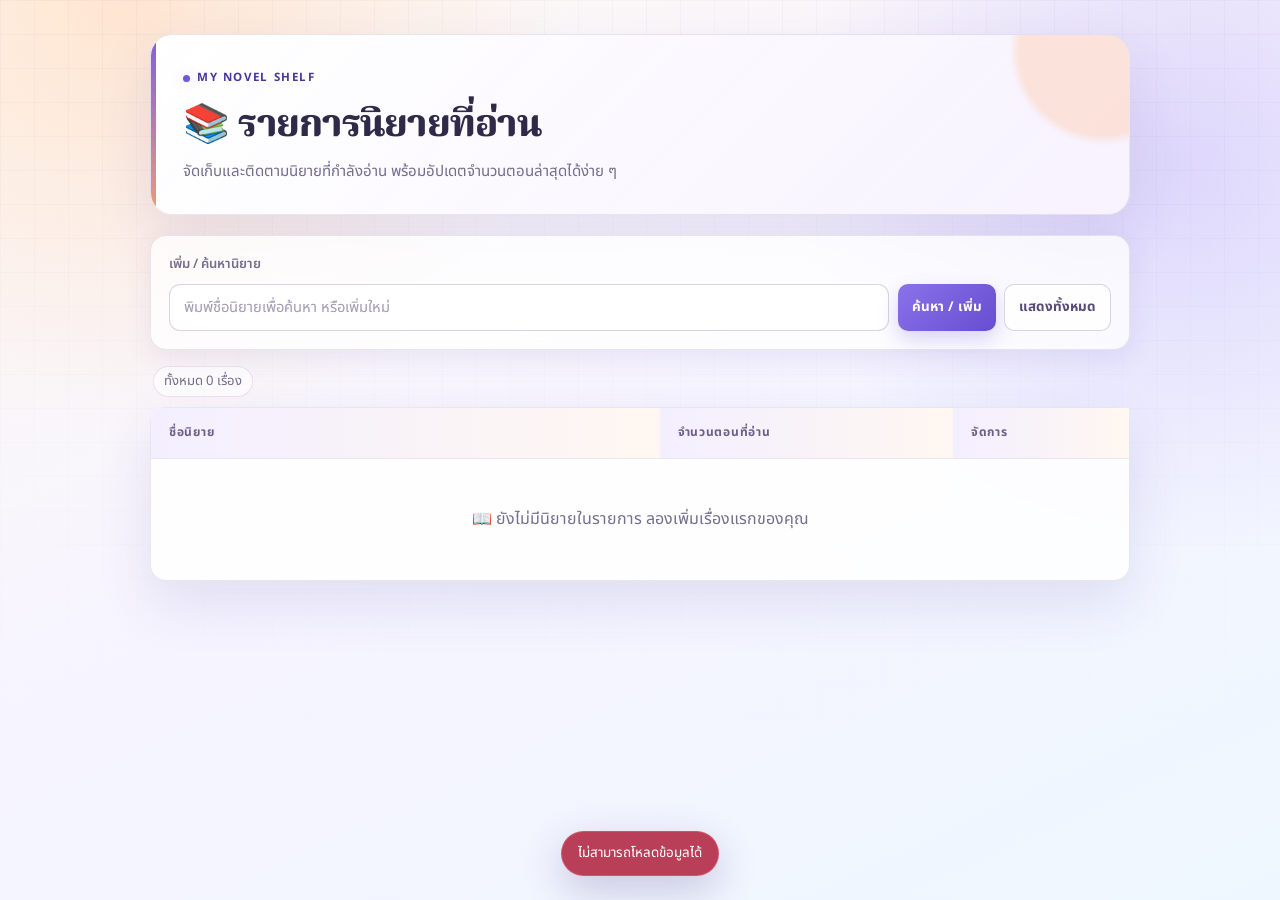
<file: index.html>
<!DOCTYPE html>
<html lang="th">
<head>
<meta charset="UTF-8">
<meta name="viewport" content="width=device-width, initial-scale=1.0">
<title>My Novel Shelf — รายการนิยายที่อ่าน</title>
<link rel="preconnect" href="https://fonts.googleapis.com">
<link rel="preconnect" href="https://fonts.gstatic.com" crossorigin>
<link href="https://fonts.googleapis.com/css2?family=Noto+Serif+Thai:wght@600;700&family=Noto+Sans+Thai:wght@400;500;600&family=JetBrains+Mono:wght@500&display=swap" rel="stylesheet">
<link rel="stylesheet" href="style.css">

</head>
<body>
  <div class="page">
    <header class="hero">
      <div class="hero-badge">MY NOVEL SHELF</div>
      <h1>📚 รายการนิยายที่อ่าน</h1>
      <p class="hero-subtitle">จัดเก็บและติดตามนิยายที่กำลังอ่าน พร้อมอัปเดตจำนวนตอนล่าสุดได้ง่าย ๆ</p>
    </header>

    <!-- เพิ่ม / ค้นหานิยาย -->
    <section class="toolbar" aria-label="เพิ่มหรือค้นหานิยาย">
      <div class="field-group">
        <label for="novelName">เพิ่ม / ค้นหานิยาย</label>
        <div class="input-row">
          <input type="text" id="novelName" maxlength="200" placeholder="พิมพ์ชื่อนิยายเพื่อค้นหา หรือเพิ่มใหม่" autocomplete="off">
          <div class="search-actions">
            <button type="button" id="addSearchBtn" class="btn-primary">ค้นหา / เพิ่ม</button>
            <button type="button" id="showAllBtn" class="btn-secondary">แสดงทั้งหมด</button>
          </div>
        </div>
      </div>
    </section>

    <p class="list-meta">
      <span id="novelCount" aria-live="polite">กำลังโหลด...</span>
    </p>

    <div class="table-wrapper" role="region" aria-label="ตารางรายการนิยาย">
      <table id="novelTable">
        <caption class="visually-hidden">รายการนิยายพร้อมจำนวนตอนที่อ่านแล้ว</caption>
        <thead>
          <tr>
            <th scope="col">ชื่อนิยาย</th>
            <th scope="col">จำนวนตอนที่อ่าน</th>
            <th scope="col">จัดการ</th>
          </tr>
        </thead>
        <tbody>
          <tr class="loading-row"><td colspan="3">⏳ กำลังโหลดข้อมูล...</td></tr>
        </tbody>
      </table>
    </div>
  </div>

  <div id="addModal" class="modal" aria-hidden="true">
    <div class="modal-card" role="dialog" aria-modal="true" aria-labelledby="addModalTitle">
      <h2 id="addModalTitle">เพิ่มนิยายใหม่</h2>
      <p id="addModalMessage">ไม่พบนิยายที่ค้นหา ต้องการเพิ่มเรื่องนี้หรือไม่?</p>
      <label class="visually-hidden" for="modalNovelName">ชื่อนิยาย</label>
      <input type="text" id="modalNovelName" maxlength="200" placeholder="ชื่อนิยาย" autocomplete="off">
      <label for="modalChapterCount">จำนวนตอนที่อ่าน</label>
      <input type="number" id="modalChapterCount" min="0" max="10000000" step="1" value="0" class="modal-number-input">
      <div class="modal-actions">
        <button type="button" id="modalCancelBtn" class="btn-secondary">ยกเลิก</button>
        <button type="button" id="modalAddBtn" class="btn-primary">เพิ่มเรื่อง</button>
      </div>
    </div>
  </div>

  <div id="editModal" class="modal" aria-hidden="true">
    <div class="modal-card" role="dialog" aria-modal="true" aria-labelledby="editModalTitle">
      <h2 id="editModalTitle">แก้ไขชื่อนิยาย</h2>
      <p id="editModalMessage">ปรับปรุงชื่อนิยายที่เลือก</p>
      <label class="visually-hidden" for="editNovelName">ชื่อนิยาย</label>
      <input type="text" id="editNovelName" maxlength="200" placeholder="ชื่อนิยาย" autocomplete="off">
      <div class="modal-actions">
        <button type="button" id="editModalCancelBtn" class="btn-secondary">ยกเลิก</button>
        <button type="button" id="editModalSaveBtn" class="btn-primary">บันทึก</button>
      </div>
    </div>
  </div>

  <div id="toast" role="status" aria-live="polite"></div>

  <script>
    let novels = [];
    let lastFocusedElement = null;
    const API = "https://script.google.com/macros/s/AKfycbyaoxMmLOZ3cISqnOXbiH0fqhg43dBFWcw3_lXSFtC5Zgd632RJa0MLwe5xoKOKvkwt/exec";

    // ---- Lightweight toast helper (replaces blocking alert() for non-critical messages) ----
    let toastTimer = null;
    function toast(message, variant = "default") {
      const el = document.getElementById("toast");
      el.textContent = message;
      el.classList.toggle("toast-danger", variant === "danger");
      el.classList.add("show");
      clearTimeout(toastTimer);
      toastTimer = setTimeout(() => el.classList.remove("show"), 3200);
    }

    async function loadData() {
      try {
        const response = await fetch(API);
        if (!response.ok) {
          throw new Error(`Request failed with status ${response.status}`);
        }
        const result = await response.json();
        if (!result || result.success !== true || !Array.isArray(result.data)) {
          throw new Error(result?.message || "Invalid API response");
        }
        novels = result.data.map(normalizeNovel);
        sortNovels();
        renderTable();
      } catch (error) {
        console.error("Load data failed:", error);
        toast("ไม่สามารถโหลดข้อมูลได้", "danger");
        novels = [];
        renderTable();
      }
    }

    window.onload = loadData;

    async function sendRequest(payload) {
      try {
        const response = await fetch(API, {
          method: "POST",
          body: JSON.stringify(payload)
        });

        if (!response.ok) {
          throw new Error(`Request failed with status ${response.status}`);
        }

        const result = await response.json();
        if (!result || result.success !== true) {
          throw new Error(result?.message || "API operation failed");
        }
        return result;
      } catch (error) {
        console.error("API request failed:", error);
        toast(error.message || "เกิดข้อผิดพลาดในการเชื่อมต่อข้อมูล", "danger");
        throw error;
      }
    }

    function normalizeNovel(novel) {
      return {
        id: String(novel?.id || ""),
        name: String(novel?.name || ""),
        chapters: normalizeChapters(novel?.chapters)
      };
    }

    function normalizeChapters(value) {
      const parsed = Number(value);
      if (!Number.isFinite(parsed)) return 0;
      return Math.min(10000000, Math.max(0, Math.trunc(parsed)));
    }

    function setBusy(button, isBusy, busyText = "กำลังบันทึก...") {
      if (!button) return;
      if (isBusy) {
        button.dataset.originalText = button.textContent;
        button.textContent = busyText;
        button.disabled = true;
      } else {
        button.textContent = button.dataset.originalText || button.textContent;
        delete button.dataset.originalText;
        button.disabled = false;
      }
    }

    function sortNovels() {
      novels.sort((a, b) => a.name.localeCompare(b.name, "th"));
    }

    function renderTable(filteredList = null) {
      const tbody = document.querySelector("#novelTable tbody");
      const fragment = document.createDocumentFragment();
      const list = filteredList || novels;
      const isFiltered = filteredList !== null;

      updateCount(list.length, isFiltered);

      if (list.length === 0) {
        const tr = document.createElement("tr");
        tr.className = "empty-row";
        const td = document.createElement("td");
        td.colSpan = 3;
        td.textContent = isFiltered
          ? "🔎 ไม่พบนิยายที่ค้นหา"
          : "📖 ยังไม่มีนิยายในรายการ ลองเพิ่มเรื่องแรกของคุณ";
        tr.appendChild(td);
        fragment.appendChild(tr);
      } else {
        list.forEach((novel) => fragment.appendChild(createNovelRow(novel)));
      }

      tbody.innerHTML = "";
      tbody.appendChild(fragment);
    }

    function createNovelRow(novel) {
      const tr = document.createElement("tr");
      const nameCell = document.createElement("td");
      nameCell.className = "col-name";
      nameCell.dataset.label = "ชื่อนิยาย";
      nameCell.textContent = novel.name;

      const chapterCell = document.createElement("td");
      chapterCell.dataset.label = "จำนวนตอนที่อ่าน";
      const editor = document.createElement("div");
      editor.className = "chapter-editor";
      const label = document.createElement("label");
      label.className = "visually-hidden";
      label.textContent = `จำนวนตอนที่อ่านของ ${novel.name}`;
      const input = document.createElement("input");
      input.className = "chapter-input";
      input.type = "number";
      input.min = "0";
      input.max = "10000000";
      input.step = "1";
      input.value = String(novel.chapters);
      input.dataset.id = novel.id;
      input.dataset.originalValue = String(novel.chapters);
      label.htmlFor = `chapters-${novel.id}`;
      input.id = `chapters-${novel.id}`;
      const saveButton = document.createElement("button");
      saveButton.type = "button";
      saveButton.className = "btn-secondary chapter-save-btn";
      saveButton.dataset.id = novel.id;
      saveButton.setAttribute("aria-label", `ยืนยันจำนวนตอนที่อ่านของ ${novel.name}`);
      saveButton.textContent = "ยืนยัน";
      editor.append(label, input, saveButton);
      chapterCell.appendChild(editor);

      const manageCell = document.createElement("td");
      manageCell.dataset.label = "จัดการ";
      const menu = document.createElement("div");
      menu.className = "manage-menu";
      const toggle = document.createElement("button");
      toggle.type = "button";
      toggle.className = "btn-secondary manage-toggle";
      toggle.dataset.id = novel.id;
      toggle.setAttribute("aria-haspopup", "true");
      toggle.setAttribute("aria-expanded", "false");
      toggle.setAttribute("aria-label", `จัดการ ${novel.name}`);
      toggle.textContent = "จัดการ";
      const dropdown = document.createElement("div");
      dropdown.className = "manage-dropdown";
      dropdown.setAttribute("role", "menu");
      dropdown.setAttribute("aria-label", `เมนูจัดการ ${novel.name}`);
      const editButton = document.createElement("button");
      editButton.type = "button";
      editButton.className = "manage-edit-btn";
      editButton.dataset.id = novel.id;
      editButton.setAttribute("role", "menuitem");
      editButton.textContent = "แก้ไข";
      const deleteButton = document.createElement("button");
      deleteButton.type = "button";
      deleteButton.className = "btn-danger delete-btn";
      deleteButton.dataset.id = novel.id;
      deleteButton.setAttribute("role", "menuitem");
      deleteButton.textContent = "ลบ";
      dropdown.append(editButton, deleteButton);
      menu.append(toggle, dropdown);
      manageCell.appendChild(menu);
      tr.append(nameCell, chapterCell, manageCell);
      return tr;
    }

    function updateCount(shownCount, isFiltered) {
      const el = document.getElementById("novelCount");
      if (isFiltered) {
        el.textContent = `พบ ${shownCount} จาก ${novels.length} เรื่อง`;
      } else {
        el.textContent = `ทั้งหมด ${novels.length} เรื่อง`;
      }
    }

    async function addNovel(nameOverride = null, chaptersOverride = null) {
      const inputValue = nameOverride !== null ? nameOverride : document.getElementById("novelName").value;
      const name = inputValue.trim();
      const rawChapterValue = chaptersOverride !== null ? chaptersOverride : document.getElementById("modalChapterCount").value;
      const chapters = normalizeChapters(rawChapterValue);

      if (!name) return;
      if (name.length > 200) {
        toast("ชื่อนิยายต้องไม่เกิน 200 ตัวอักษร", "danger");
        return;
      }

      if (novels.some((n) => n.name.toLowerCase() === name.toLowerCase())) {
        toast("มีนิยายนี้แล้ว", "danger");
        closeAddModal();
        return;
      }

      const novel = {
        id: crypto.randomUUID(),
        name: name,
        chapters: chapters
      };

      const addButton = document.getElementById("modalAddBtn");
      setBusy(addButton, true, "กำลังเพิ่ม...");
      try {
        await sendRequest({
          action: "add",
          id: novel.id,
          name: novel.name,
          chapters: novel.chapters
        });

        novels.push(novel);
        sortNovels();
        renderTable();
        document.getElementById("novelName").value = "";
        closeAddModal();
        toast(`เพิ่ม "${novel.name}" แล้ว`);
      } catch (error) {
        console.error("Add novel failed:", error);
      } finally {
        setBusy(addButton, false);
      }
    }

    function openAddModal(preFill = "") {
      const modal = document.getElementById("addModal");
      const input = document.getElementById("modalNovelName");
      const chapterInput = document.getElementById("modalChapterCount");
      lastFocusedElement = document.activeElement;
      input.value = preFill.trim().slice(0, 200);
      chapterInput.value = 0;
      modal.classList.add("visible");
      modal.setAttribute("aria-hidden", "false");
      setTimeout(() => input.focus(), 0);
    }

    function closeAddModal() {
      const modal = document.getElementById("addModal");
      const input = document.getElementById("modalNovelName");
      const chapterInput = document.getElementById("modalChapterCount");
      input.value = "";
      chapterInput.value = 0;
      modal.classList.remove("visible");
      modal.setAttribute("aria-hidden", "true");
      lastFocusedElement?.focus();
      lastFocusedElement = null;
    }

    function handleCombinedSearch() {
      const keyword = document.getElementById("novelName").value.trim();
      if (!keyword) {
        renderTable();
        return;
      }

      const matches = novels.filter((novel) => novel.name.toLowerCase().includes(keyword.toLowerCase()));
      if (matches.length > 0) {
        renderTable(matches);
        return;
      }

      openAddModal(keyword);
    }

    document.getElementById("addSearchBtn").addEventListener("click", handleCombinedSearch);

    document.getElementById("novelName").addEventListener("keydown", (e) => {
      if (e.key === "Enter") {
        handleCombinedSearch();
      }
    });

    document.getElementById("showAllBtn").addEventListener("click", () => renderTable());

    document.getElementById("modalCancelBtn").addEventListener("click", closeAddModal);
    document.getElementById("addModal").addEventListener("click", (event) => {
      if (event.target === event.currentTarget) {
        closeAddModal();
      }
    });
    document.getElementById("modalNovelName").addEventListener("keydown", (e) => {
      if (e.key === "Enter") {
        addNovel(document.getElementById("modalNovelName").value, document.getElementById("modalChapterCount").value);
      }
    });
    document.getElementById("modalAddBtn").addEventListener("click", () => {
      addNovel(document.getElementById("modalNovelName").value, document.getElementById("modalChapterCount").value);
    });

    function openEditModal(id, currentName) {
      const modal = document.getElementById("editModal");
      const input = document.getElementById("editNovelName");
      lastFocusedElement = document.activeElement;
      input.dataset.id = id;
      input.value = currentName;
      modal.classList.add("visible");
      modal.setAttribute("aria-hidden", "false");
      setTimeout(() => input.focus(), 0);
    }

    function closeEditModal() {
      const modal = document.getElementById("editModal");
      const input = document.getElementById("editNovelName");
      delete input.dataset.id;
      input.value = "";
      modal.classList.remove("visible");
      modal.setAttribute("aria-hidden", "true");
      lastFocusedElement?.focus();
      lastFocusedElement = null;
    }

    async function updateNovelName(id, newName) {
      const trimmed = newName.trim();
      if (!trimmed) return;
      if (trimmed.length > 200) {
        toast("ชื่อนิยายต้องไม่เกิน 200 ตัวอักษร", "danger");
        return;
      }

      const novel = novels.find((n) => n.id === id);
      if (!novel) return;

      if (novels.some((n) => n.id !== id && n.name.toLowerCase() === trimmed.toLowerCase())) {
        toast("มีนิยายชื่อนี้แล้ว", "danger");
        return;
      }

      const oldName = novel.name;
      const saveButton = document.getElementById("editModalSaveBtn");
      setBusy(saveButton, true);
      novel.name = trimmed;
      try {
        await sendRequest({
          action: "update",
          id: id,
          name: trimmed,
          chapters: novel.chapters
        });

        sortNovels();
        renderTable();
        closeEditModal();
        toast(`เปลี่ยนชื่อตัวเรื่องจาก "${oldName}" เป็น "${trimmed}" แล้ว`);
      } catch (error) {
        console.error("Rename novel failed:", error);
        novel.name = oldName;
      } finally {
        setBusy(saveButton, false);
      }
    }

    function adjustDropdownPosition(menu) {
      const dropdown = menu.querySelector(".manage-dropdown");
      if (!dropdown) return;
      
      const rect = dropdown.getBoundingClientRect();
      const spaceBelow = window.innerHeight - rect.bottom;
      
      if (spaceBelow < 0) {
        dropdown.classList.add("top");
      } else {
        dropdown.classList.remove("top");
      }
    }

    document.addEventListener("click", (event) => {
      const manageMenu = event.target.closest(".manage-toggle");
      if (manageMenu) {
        const menu = manageMenu.parentElement;
        const isOpen = menu.classList.contains("open");

        closeManageMenus();

        if (!isOpen) {
          menu.classList.add("open");
          manageMenu.setAttribute("aria-expanded", "true");
          setTimeout(() => adjustDropdownPosition(menu), 0);
        }
        return;
      }

      if (event.target.classList.contains("manage-edit-btn")) {
        const novel = novels.find((n) => n.id === event.target.dataset.id);
        if (novel) {
          openEditModal(novel.id, novel.name);
        }
        closeManageMenus();
        return;
      }

      if (event.target.classList.contains("delete-btn")) {
        if (confirm("ต้องการลบหรือไม่")) {
          removeNovel(event.target.dataset.id, event.target);
        }
        closeManageMenus();
        return;
      }

      if (!event.target.closest(".manage-menu")) {
        closeManageMenus();
      }
    });

    function closeManageMenus() {
      document.querySelectorAll(".manage-menu").forEach((item) => {
        item.classList.remove("open");
        item.querySelector(".manage-toggle")?.setAttribute("aria-expanded", "false");
      });
    }

    document.getElementById("editModalCancelBtn").addEventListener("click", closeEditModal);
    document.getElementById("editModal").addEventListener("click", (event) => {
      if (event.target === event.currentTarget) {
        closeEditModal();
      }
    });
    document.getElementById("editNovelName").addEventListener("keydown", (e) => {
      if (e.key === "Enter") {
        updateNovelName(e.target.dataset.id, e.target.value);
      }
    });
    document.getElementById("editModalSaveBtn").addEventListener("click", () => {
      const input = document.getElementById("editNovelName");
      updateNovelName(input.dataset.id, input.value);
    });

    document.addEventListener("input", (event) => {
      if (event.target.classList.contains("chapter-input")) {
        syncChapterButtonState(event.target.dataset.id);
      }
    });

    document.addEventListener("click", (event) => {
      if (event.target.classList.contains("chapter-save-btn")) {
        const input = document.getElementById(`chapters-${event.target.dataset.id}`);
        if (input) {
          updateChapters(event.target.dataset.id, input.value);
        }
      }
    });

    document.addEventListener("keydown", (event) => {
      if (event.target.classList.contains("chapter-input") && event.key === "Enter") {
        const button = findChapterButton(event.target.dataset.id);
        if (button) {
          event.preventDefault();
          button.click();
        }
      }
    });

    async function removeNovel(id, button) {
      const removed = novels.find((n) => n.id === id);
      setBusy(button, true, "กำลังลบ...");
      try {
        await sendRequest({
          action: "delete",
          id: id
        });

        novels = novels.filter((novel) => novel.id !== id);
        renderTable();
        if (removed) toast(`ลบ "${removed.name}" แล้ว`);
      } catch (error) {
        console.error("Delete novel failed:", error);
      } finally {
        setBusy(button, false);
      }
    }

    function syncChapterButtonState(id) {
      const input = document.getElementById(`chapters-${id}`);
      const button = findChapterButton(id);
      if (!input || !button) return;

      const originalValue = input.dataset.originalValue;
      const currentValue = input.value;
      const hasChanged = String(originalValue) !== String(currentValue);
      button.classList.toggle("visible", hasChanged);
    }

    async function updateChapters(id, value) {
      const novel = novels.find((n) => n.id === id);
      if (!novel) return;

      const numericValue = Number(value);
      if (!Number.isInteger(numericValue) || numericValue < 0 || numericValue > 10000000) {
        toast("จำนวนตอนต้องเป็นจำนวนเต็มตั้งแต่ 0 ถึง 10,000,000", "danger");
        return;
      }

      const oldChapters = novel.chapters;
      novel.chapters = numericValue;

      const button = findChapterButton(id);
      setBusy(button, true);

      try {
        await sendRequest({
          action: "update",
          id: id,
          name: novel.name,
          chapters: numericValue
        });

        const input = document.getElementById(`chapters-${id}`);
        if (input) {
          input.dataset.originalValue = String(numericValue);
        }
        if (button) {
          button.classList.remove("visible");
        }
      } catch (error) {
        console.error("Update chapters failed:", error);
        novel.chapters = oldChapters;
        const input = document.getElementById(`chapters-${id}`);
        if (input) input.value = String(oldChapters);
      } finally {
        setBusy(button, false);
      }
    }

    function findChapterButton(id) {
      return Array.from(document.querySelectorAll(".chapter-save-btn"))
        .find((button) => button.dataset.id === id) || null;
    }

    document.addEventListener("keydown", (event) => {
      if (event.key !== "Escape") return;
      if (document.getElementById("addModal").classList.contains("visible")) closeAddModal();
      if (document.getElementById("editModal").classList.contains("visible")) closeEditModal();
      closeManageMenus();
    });
  </script>
</body>
</html>
</file>
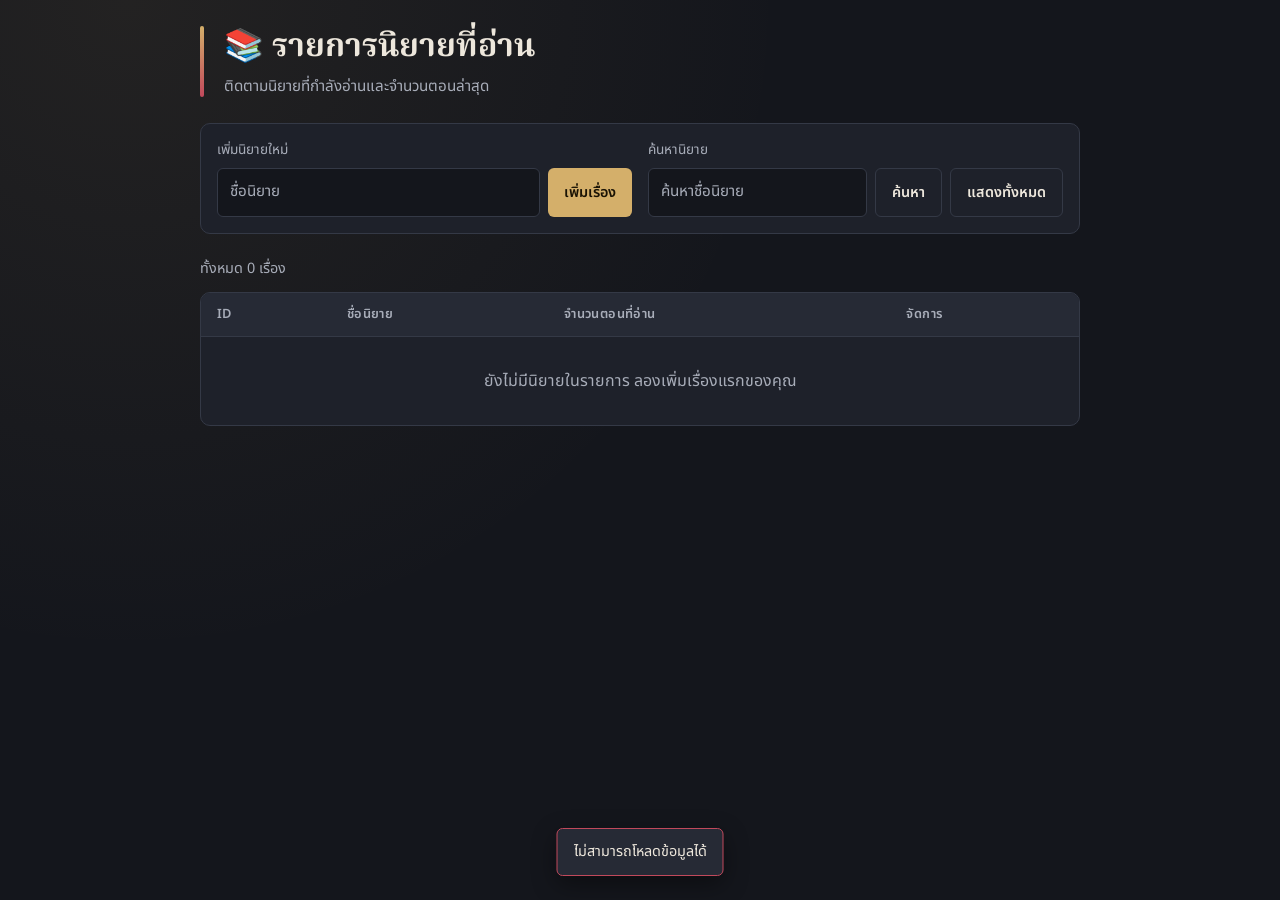
<file: index_novellist.html>
<!DOCTYPE html>
<html lang="th">
<head>
<meta charset="UTF-8">
<meta name="viewport" content="width=device-width, initial-scale=1.0">
<title>รายการนิยายที่อ่าน</title>
<link rel="preconnect" href="https://fonts.googleapis.com">
<link rel="preconnect" href="https://fonts.gstatic.com" crossorigin>
<link href="https://fonts.googleapis.com/css2?family=Noto+Serif+Thai:wght@600;700&family=Noto+Sans+Thai:wght@400;500;600&family=JetBrains+Mono:wght@500&display=swap" rel="stylesheet">
<style>
  /* ============ Design tokens ============ */
  :root {
    --color-bg: #14161c;
    --color-surface: #1e212a;
    --color-surface-alt: #262a35;
    --color-border: #343946;
    --color-text: #ede7dc;
    --color-text-muted: #a8adb9;
    --color-accent: #d4af6a;       /* amber ribbon — primary / constructive */
    --color-accent-strong: #e8c17e;
    --color-danger: #c1495c;       /* crimson ribbon — destructive */
    --color-danger-strong: #d65a6e;
    --color-focus: #7fb3d5;

    --font-display: "Noto Serif Thai", "Noto Sans Thai", serif;
    --font-body: "Noto Sans Thai", system-ui, sans-serif;
    --font-mono: "JetBrains Mono", "Noto Sans Thai", monospace;

    --radius-sm: 6px;
    --radius-md: 10px;
    --space-1: 4px;
    --space-2: 8px;
    --space-3: 12px;
    --space-4: 16px;
    --space-5: 24px;
    --space-6: 32px;
  }

  * { box-sizing: border-box; }

  body {
    margin: 0;
    min-height: 100vh;
    background: var(--color-bg);
    background-image: radial-gradient(circle at 10% 0%, rgba(212, 175, 106, 0.08), transparent 45%);
    color: var(--color-text);
    font-family: var(--font-body);
    line-height: 1.5;
    padding: var(--space-5) var(--space-4) var(--space-6);
  }

  .page {
    max-width: 880px;
    margin: 0 auto;
  }

  /* ============ Header (signature ribbon) ============ */
  header.hero {
    position: relative;
    padding-left: var(--space-5);
    margin-bottom: var(--space-5);
  }

  header.hero::before {
    content: "";
    position: absolute;
    left: 0;
    top: 2px;
    bottom: 2px;
    width: 4px;
    border-radius: 2px;
    background: linear-gradient(180deg, var(--color-accent), var(--color-danger));
  }

  h1 {
    font-family: var(--font-display);
    font-weight: 700;
    font-size: clamp(1.5rem, 1.1rem + 1.6vw, 2rem);
    margin: 0 0 var(--space-1);
    color: var(--color-text);
  }

  .hero-subtitle {
    margin: 0;
    color: var(--color-text-muted);
    font-size: 0.95rem;
  }

  /* ============ Toolbar ============ */
  .toolbar {
    display: flex;
    flex-wrap: wrap;
    gap: var(--space-4);
    background: var(--color-surface);
    border: 1px solid var(--color-border);
    border-radius: var(--radius-md);
    padding: var(--space-4);
    margin-bottom: var(--space-5);
  }

  .field-group {
    display: flex;
    flex-direction: column;
    gap: var(--space-2);
    flex: 1 1 240px;
  }

  .visually-hidden {
    position: absolute;
    width: 1px; height: 1px;
    padding: 0; margin: -1px;
    overflow: hidden;
    clip: rect(0, 0, 0, 0);
    white-space: nowrap;
    border: 0;
  }

  label {
    font-size: 0.85rem;
    color: var(--color-text-muted);
  }

  .input-row {
    display: flex;
    gap: var(--space-2);
  }

  input[type="text"] {
    flex: 1;
    min-width: 0;
    background: var(--color-bg);
    color: var(--color-text);
    border: 1px solid var(--color-border);
    border-radius: var(--radius-sm);
    padding: var(--space-3);
    font: inherit;
    font-size: 0.95rem;
  }

  input[type="text"]::placeholder { color: var(--color-text-muted); }

  input[type="text"]:focus-visible,
  input[type="number"]:focus-visible,
  button:focus-visible {
    outline: 2px solid var(--color-focus);
    outline-offset: 2px;
  }

  /* ============ Buttons ============ */
  button {
    font: inherit;
    font-weight: 600;
    font-size: 0.9rem;
    border: none;
    border-radius: var(--radius-sm);
    padding: var(--space-3) var(--space-4);
    cursor: pointer;
    transition: background-color 0.15s ease, transform 0.05s ease;
    white-space: nowrap;
  }

  button:active { transform: translateY(1px); }

  .btn-primary {
    background: var(--color-accent);
    color: #1a1305;
  }
  .btn-primary:hover { background: var(--color-accent-strong); }

  .btn-secondary {
    background: transparent;
    color: var(--color-text);
    border: 1px solid var(--color-border);
  }
  .btn-secondary:hover { border-color: var(--color-accent); color: var(--color-accent-strong); }

  .btn-danger {
    background: transparent;
    color: var(--color-danger-strong);
    border: 1px solid var(--color-danger);
    padding: var(--space-2) var(--space-3);
    font-size: 0.85rem;
  }
  .btn-danger:hover { background: var(--color-danger); color: #fff; }

  .search-actions { display: flex; gap: var(--space-2); }

  /* ============ Status / count ============ */
  .list-meta {
    display: flex;
    justify-content: space-between;
    align-items: baseline;
    margin-bottom: var(--space-3);
    color: var(--color-text-muted);
    font-size: 0.9rem;
  }

  /* ============ Table ============ */
  .table-wrapper {
    background: var(--color-surface);
    border: 1px solid var(--color-border);
    border-radius: var(--radius-md);
    overflow: hidden;
  }

  table {
    width: 100%;
    border-collapse: collapse;
  }

  th, td {
    padding: var(--space-3) var(--space-4);
    text-align: left;
    border-bottom: 1px solid var(--color-border);
  }

  th {
    background: var(--color-surface-alt);
    font-size: 0.8rem;
    letter-spacing: 0.03em;
    color: var(--color-text-muted);
    text-transform: uppercase;
    font-weight: 600;
  }

  tbody tr { transition: background-color 0.15s ease; }
  tbody tr:hover { background: var(--color-surface-alt); }
  tbody tr:last-child td { border-bottom: none; }

  td.col-id { color: var(--color-text-muted); font-family: var(--font-mono); font-size: 0.8rem; }
  td.col-name { font-weight: 500; }

  input.chapter-input {
    width: 72px;
    text-align: center;
    background: var(--color-bg);
    color: var(--color-text);
    border: 1px solid var(--color-border);
    border-radius: var(--radius-sm);
    padding: var(--space-2);
    font: inherit;
    font-family: var(--font-mono);
    font-variant-numeric: tabular-nums;
  }

  .empty-row td, .loading-row td {
    text-align: center;
    color: var(--color-text-muted);
    padding: var(--space-6) var(--space-4);
    font-style: normal;
  }

  /* ============ Toast (aria-live status) ============ */
  #toast {
    position: fixed;
    left: 50%;
    bottom: var(--space-5);
    transform: translateX(-50%) translateY(8px);
    background: var(--color-surface-alt);
    border: 1px solid var(--color-border);
    color: var(--color-text);
    padding: var(--space-3) var(--space-4);
    border-radius: var(--radius-sm);
    box-shadow: 0 8px 24px rgba(0, 0, 0, 0.4);
    font-size: 0.9rem;
    opacity: 0;
    pointer-events: none;
    transition: opacity 0.2s ease, transform 0.2s ease;
    max-width: min(90vw, 360px);
    z-index: 100;
  }
  #toast.show {
    opacity: 1;
    transform: translateX(-50%) translateY(0);
  }
  #toast.toast-danger { border-color: var(--color-danger); }

  @media (prefers-reduced-motion: reduce) {
    * { transition: none !important; }
  }

  /* ============ Responsive: card layout below 640px ============ */
  @media (max-width: 640px) {
    body { padding: var(--space-4) var(--space-3) var(--space-6); }

    .toolbar { flex-direction: column; }
    .input-row { flex-wrap: wrap; }

    table, thead, tbody, th, td, tr { display: block; }
    thead {
      position: absolute;
      width: 1px; height: 1px;
      overflow: hidden;
      clip: rect(0, 0, 0, 0);
    }

    tbody tr {
      border-bottom: 1px solid var(--color-border);
      padding: var(--space-3) var(--space-4);
    }
    tbody tr:last-child { border-bottom: none; }

    td {
      display: flex;
      justify-content: space-between;
      align-items: center;
      gap: var(--space-3);
      border-bottom: none;
      padding: var(--space-2) 0;
    }
    td::before {
      content: attr(data-label);
      color: var(--color-text-muted);
      font-size: 0.78rem;
      text-transform: uppercase;
      letter-spacing: 0.03em;
      flex-shrink: 0;
    }
    td.col-name { justify-content: flex-start; }
    td.col-name::before { display: none; }
    td.col-name { font-size: 1rem; }

    .empty-row td::before, .loading-row td::before { content: ""; }
  }
</style>
</head>
<body>
  <div class="page">
    <header class="hero">
      <h1>📚 รายการนิยายที่อ่าน</h1>
      <p class="hero-subtitle">ติดตามนิยายที่กำลังอ่านและจำนวนตอนล่าสุด</p>
    </header>

    <!-- เพิ่มนิยาย / ค้นหา -->
    <section class="toolbar" aria-label="เพิ่มและค้นหานิยาย">
      <div class="field-group">
        <label for="novelName">เพิ่มนิยายใหม่</label>
        <div class="input-row">
          <input type="text" id="novelName" placeholder="ชื่อนิยาย" autocomplete="off">
          <button type="button" id="addBtn" class="btn-primary">เพิ่มเรื่อง</button>
        </div>
      </div>

      <div class="field-group">
        <label for="searchBox">ค้นหานิยาย</label>
        <div class="input-row">
          <input type="text" id="searchBox" placeholder="ค้นหาชื่อนิยาย" autocomplete="off">
          <div class="search-actions">
            <button type="button" id="searchBtn" class="btn-secondary">ค้นหา</button>
            <button type="button" id="showAllBtn" class="btn-secondary">แสดงทั้งหมด</button>
          </div>
        </div>
      </div>
    </section>

    <p class="list-meta">
      <span id="novelCount" aria-live="polite">กำลังโหลด...</span>
    </p>

    <div class="table-wrapper" role="region" aria-label="ตารางรายการนิยาย">
      <table id="novelTable">
        <caption class="visually-hidden">รายการนิยายพร้อมจำนวนตอนที่อ่านแล้ว</caption>
        <thead>
          <tr>
            <th scope="col">ID</th>
            <th scope="col">ชื่อนิยาย</th>
            <th scope="col">จำนวนตอนที่อ่าน</th>
            <th scope="col">จัดการ</th>
          </tr>
        </thead>
        <tbody>
          <tr class="loading-row"><td colspan="4">กำลังโหลดข้อมูล...</td></tr>
        </tbody>
      </table>
    </div>
  </div>

  <div id="toast" role="status" aria-live="polite"></div>

  <script>
    let novels = [];
    const API = "https://script.google.com/macros/s/AKfycbyaoxMmLOZ3cISqnOXbiH0fqhg43dBFWcw3_lXSFtC5Zgd632RJa0MLwe5xoKOKvkwt/exec";

    // ---- Lightweight toast helper (replaces blocking alert() for non-critical messages) ----
    let toastTimer = null;
    function toast(message, variant = "default") {
      const el = document.getElementById("toast");
      el.textContent = message;
      el.classList.toggle("toast-danger", variant === "danger");
      el.classList.add("show");
      clearTimeout(toastTimer);
      toastTimer = setTimeout(() => el.classList.remove("show"), 3200);
    }

    async function loadData() {
      try {
        const response = await fetch(API);
        if (!response.ok) {
          throw new Error(`Request failed with status ${response.status}`);
        }
        novels = await response.json();
        sortNovels();
        renderTable();
      } catch (error) {
        console.error("Load data failed:", error);
        toast("ไม่สามารถโหลดข้อมูลได้", "danger");
        renderTable(); // clears the loading row even on failure
      }
    }

    window.onload = loadData;

    async function sendRequest(payload) {
      try {
        const response = await fetch(API, {
          method: "POST",
          body: JSON.stringify(payload)
        });

        if (!response.ok) {
          throw new Error(`Request failed with status ${response.status}`);
        }

        return response;
      } catch (error) {
        console.error("API request failed:", error);
        toast("เกิดข้อผิดพลาดในการเชื่อมต่อข้อมูล", "danger");
        throw error;
      }
    }

    function sortNovels() {
      novels.sort((a, b) => a.name.localeCompare(b.name, "th"));
    }

    function renderTable(filteredList = null) {
      const tbody = document.querySelector("#novelTable tbody");
      const fragment = document.createDocumentFragment();
      const list = filteredList || novels;
      const isFiltered = filteredList !== null;

      updateCount(list.length, isFiltered);

      if (list.length === 0) {
        const tr = document.createElement("tr");
        tr.className = "empty-row";
        tr.innerHTML = `<td colspan="4">${
          isFiltered ? "ไม่พบนิยายที่ค้นหา" : "ยังไม่มีนิยายในรายการ ลองเพิ่มเรื่องแรกของคุณ"
        }</td>`;
        fragment.appendChild(tr);
      } else {
        list.forEach((novel) => {
          const tr = document.createElement("tr");

          tr.innerHTML = `
            <td class="col-id" data-label="ID">${novel.id}</td>
            <td class="col-name" data-label="ชื่อนิยาย">${novel.name}</td>
            <td data-label="จำนวนตอนที่อ่าน">
              <label class="visually-hidden" for="chapters-${novel.id}">จำนวนตอนที่อ่านของ ${novel.name}</label>
              <input
                id="chapters-${novel.id}"
                class="chapter-input"
                type="number"
                min="0"
                value="${novel.chapters}"
                data-id="${novel.id}">
            </td>
            <td data-label="จัดการ">
              <button
                type="button"
                class="btn-danger delete-btn"
                data-id="${novel.id}"
                aria-label="ลบ ${novel.name} ออกจากรายการ">
                ลบ
              </button>
            </td>
          `;

          fragment.appendChild(tr);
        });
      }

      tbody.innerHTML = "";
      tbody.appendChild(fragment);
    }

    function updateCount(shownCount, isFiltered) {
      const el = document.getElementById("novelCount");
      if (isFiltered) {
        el.textContent = `พบ ${shownCount} จาก ${novels.length} เรื่อง`;
      } else {
        el.textContent = `ทั้งหมด ${novels.length} เรื่อง`;
      }
    }

    function generateId() {
      return crypto.randomUUID();
    }

    async function addNovel() {
      const name = document.getElementById("novelName").value.trim();

      if (!name) return;

      if (novels.some((n) => n.name.toLowerCase() === name.toLowerCase())) {
        toast("มีนิยายนี้แล้ว", "danger");
        return;
      }

      const novel = {
        id: crypto.randomUUID(),
        name: name,
        chapters: 0
      };

      try {
        await sendRequest({
          action: "add",
          id: novel.id,
          name: novel.name,
          chapters: novel.chapters
        });

        novels.push(novel);
        sortNovels();
        renderTable();
        document.getElementById("novelName").value = "";
        toast(`เพิ่ม "${novel.name}" แล้ว`);
      } catch (error) {
        console.error("Add novel failed:", error);
      }
    }

    document.getElementById("addBtn").addEventListener("click", addNovel);

    document.getElementById("searchBox").addEventListener("input", (e) => {
      const keyword = e.target.value.trim().toLowerCase();
      if (!keyword) {
        renderTable();
        return;
      }

      renderTable(
        novels.filter((n) => n.name.toLowerCase().includes(keyword))
      );
    });

    document.getElementById("novelName").addEventListener("keydown", (e) => {
      if (e.key === "Enter") {
        addNovel();
      }
    });

    document.getElementById("searchBtn").addEventListener("click", searchNovel);
    document.getElementById("showAllBtn").addEventListener("click", () => renderTable());

    document.addEventListener("click", (event) => {
      if (event.target.classList.contains("delete-btn")) {
        if (confirm("ต้องการลบหรือไม่")) {
          removeNovel(event.target.dataset.id);
        }
      }
    });

    document.addEventListener("change", (event) => {
      if (event.target.classList.contains("chapter-input")) {
        updateChapters(event.target.dataset.id, event.target.value);
      }
    });

    async function removeNovel(id) {
      const removed = novels.find((n) => n.id === id);
      try {
        await sendRequest({
          action: "delete",
          id: id
        });

        novels = novels.filter((novel) => novel.id !== id);
        renderTable();
        if (removed) toast(`ลบ "${removed.name}" แล้ว`);
      } catch (error) {
        console.error("Delete novel failed:", error);
      }
    }

    async function updateChapters(id, value) {
      const novel = novels.find((n) => n.id === id);
      if (!novel) return;

      const numericValue = Number(value);
      if (Number.isNaN(numericValue)) return;

      novel.chapters = numericValue;

      try {
        await sendRequest({
          action: "update",
          id: id,
          chapters: numericValue
        });
      } catch (error) {
        console.error("Update chapters failed:", error);
      }
    }

    function searchNovel() {
      const keyword = document.getElementById("searchBox").value.trim().toLowerCase();
      if (!keyword) {
        renderTable();
        return;
      }

      const filtered = novels.filter((novel) => novel.name.toLowerCase().includes(keyword));
      renderTable(filtered);
    }
  </script>
</body>
</html>
</file>
<file: style.css>
:root {
    --bg: #f7f5ff;
    --bg-soft: #fffaf3;
    --surface: rgba(255, 255, 255, .88);
    --surface-2: #f4f0ff;
    --surface-3: #ebe5ff;
    --border: rgba(75, 62, 126, .12);
    --border-strong: rgba(75, 62, 126, .22);
    --text: #302a49;
    --muted: #746d8d;
    --gold: #7057d9;
    --gold-2: #8a70ea;
    --gold-dark: #49379d;
    --red: #d84f68;
    --green: #2e9d73;
    --focus: #5b63e8;
    --shadow: 0 22px 55px rgba(73, 55, 157, .12);
    --shadow-sm: 0 9px 28px rgba(73, 55, 157, .09);
    --radius-sm: 10px;
    --radius-md: 16px;
    --radius-lg: 22px;
    --space-1: 4px;
    --space-2: 8px;
    --space-3: 12px;
    --space-4: 16px;
    --space-5: 24px;
    --space-6: 32px;
    --font-display: "Noto Serif Thai", "Noto Sans Thai", serif;
    --font-body: "Noto Sans Thai", system-ui, sans-serif;
    --font-mono: "JetBrains Mono", ui-monospace, monospace;
  }

  * { box-sizing: border-box; }

  html { scroll-behavior: smooth; }

  body {
    margin: 0;
    min-height: 100vh;
    color: var(--text);
    font-family: var(--font-body);
    line-height: 1.6;
    padding: 34px 18px 56px;
    background:
      radial-gradient(circle at 10% 0%, rgba(255, 196, 151, .38), transparent 30%),
      radial-gradient(circle at 92% 18%, rgba(165, 147, 244, .30), transparent 28%),
      linear-gradient(155deg, #fffaf4 0%, #f6f4ff 48%, #eef7ff 100%);
  }

  body::before {
    content: "";
    position: fixed;
    inset: 0;
    pointer-events: none;
    background-image:
      linear-gradient(rgba(92,74,160,.035) 1px, transparent 1px),
      linear-gradient(90deg, rgba(92,74,160,.035) 1px, transparent 1px);
    background-size: 34px 34px;
    mask-image: linear-gradient(to bottom, black, transparent 85%);
  }

  .page {
    position: relative;
    max-width: 980px;
    margin: 0 auto;
  }

  /* Hero */
  header.hero {
    position: relative;
    overflow: hidden;
    padding: 30px 32px;
    margin-bottom: 20px;
    border: 1px solid var(--border);
    border-radius: var(--radius-lg);
    background:
      linear-gradient(135deg, rgba(255,255,255,.96), rgba(246,241,255,.92)),
      var(--surface);
    box-shadow: var(--shadow);
  }

  header.hero::before {
    content: "";
    position: absolute;
    width: 180px;
    height: 180px;
    right: -65px;
    top: -75px;
    border-radius: 50%;
    background: rgba(255, 183, 133, .30);
    filter: blur(3px);
  }

  header.hero::after {
    content: "";
    position: absolute;
    left: 0;
    top: 0;
    bottom: 0;
    width: 5px;
    background: linear-gradient(180deg, #7b61df, #f29979);
  }

  .hero-badge {
    display: inline-flex;
    align-items: center;
    gap: 7px;
    margin-bottom: 8px;
    color: var(--gold-dark);
    font-size: .72rem;
    font-weight: 700;
    letter-spacing: .14em;
  }

  .hero-badge::before {
    content: "";
    width: 7px;
    height: 7px;
    border-radius: 50%;
    background: var(--gold);
    box-shadow: 0 0 14px rgba(112,87,217,.28);
  }

  h1 {
    position: relative;
    z-index: 1;
    margin: 0 0 4px;
    font-family: var(--font-display);
    font-weight: 800;
    font-size: clamp(1.65rem, 1.2rem + 1.8vw, 2.35rem);
    letter-spacing: -.02em;
  }

  .hero-subtitle {
    position: relative;
    z-index: 1;
    margin: 0;
    color: var(--muted);
    font-size: .94rem;
  }

  /* Toolbar */
  .toolbar {
    display: flex;
    flex-wrap: wrap;
    gap: 16px;
    margin-bottom: 16px;
    padding: 18px;
    border: 1px solid var(--border);
    border-radius: var(--radius-md);
    background: rgba(255,255,255,.78);
    box-shadow: var(--shadow-sm);
    backdrop-filter: blur(14px);
  }

  .field-group {
    display: flex;
    flex-direction: column;
    gap: 9px;
    flex: 1 1 400px;
  }

  label {
    color: var(--muted);
    font-size: .82rem;
    font-weight: 600;
  }

  .input-row {
    display: flex;
    gap: 9px;
  }

  input[type="text"],
  input[type="number"],
  input.chapter-input {
    min-width: 0;
    border: 1px solid var(--border-strong);
    outline: none;
    color: var(--text);
    background: rgba(255,255,255,.92);
    font: inherit;
    transition: .18s ease;
  }

  input[type="text"] {
    flex: 1;
    border-radius: 11px;
    padding: 11px 14px;
    font-size: .92rem;
  }

  input[type="text"]::placeholder { color: #a29bb4; }

  input[type="text"]:hover,
  input[type="number"]:hover,
  input.chapter-input:hover {
    border-color: rgba(112,87,217,.42);
  }

  input[type="text"]:focus,
  input[type="number"]:focus,
  input.chapter-input:focus {
    border-color: var(--gold);
    box-shadow: 0 0 0 4px rgba(112,87,217,.12);
  }

  input[type="number"] {
    width: 100%;
    border-radius: 11px;
    padding: 11px 13px;
  }

  .visually-hidden {
    position: absolute;
    width: 1px; height: 1px;
    padding: 0; margin: -1px;
    overflow: hidden;
    clip: rect(0,0,0,0);
    white-space: nowrap;
    border: 0;
  }

  /* Buttons */
  button {
    font: inherit;
    font-weight: 700;
    font-size: .84rem;
    border: 0;
    border-radius: 10px;
    padding: 10px 14px;
    cursor: pointer;
    white-space: nowrap;
    transition: transform .15s ease, background .18s ease, border-color .18s ease, box-shadow .18s ease;
  }

  button:hover { transform: translateY(-1px); }
  button:active { transform: translateY(0); }

  button:disabled {
    cursor: wait;
    opacity: .65;
    transform: none;
  }

  button:focus-visible {
    outline: 2px solid var(--focus);
    outline-offset: 3px;
  }

  .btn-primary {
    color: #fff;
    background: linear-gradient(135deg, #8b72ea, #654ed0);
    box-shadow: 0 8px 20px rgba(101,78,208,.24);
  }

  .btn-primary:hover {
    background: linear-gradient(135deg, #765cde, #5842c1);
    box-shadow: 0 10px 25px rgba(101,78,208,.30);
  }

  .btn-secondary {
    color: #554b78;
    background: rgba(255,255,255,.82);
    border: 1px solid var(--border-strong);
  }

  .btn-secondary:hover {
    color: var(--gold-dark);
    border-color: rgba(112,87,217,.42);
    background: rgba(112,87,217,.08);
  }

  .btn-danger {
    color: #bc3d56;
    background: #fff3f5;
    border: 1px solid rgba(216,79,104,.30);
    padding: 7px 11px;
    font-size: .78rem;
  }

  .btn-danger:hover {
    color: #fff;
    background: #d84f68;
    border-color: rgba(237,104,124,.55);
  }

  .manage-menu {
    position: relative;
    display: inline-block;
    z-index: 20;
  }

  .manage-toggle {
    color: #554b78;
    background: rgba(255,255,255,.82);
    border: 1px solid var(--border-strong);
    padding: 8px 12px;
  }

  .manage-toggle:hover {
    color: var(--gold-dark);
    border-color: rgba(112,87,217,.42);
    background: rgba(112,87,217,.08);
  }

  .manage-dropdown {
    position: absolute;
    right: 0;
    top: calc(100% + 8px);
    min-width: 150px;
    display: none;
    flex-direction: column;
    gap: 6px;
    padding: 8px;
    background: #ffffff;
    border: 1px solid rgba(112,87,217,.22);
    border-radius: 10px;
    box-shadow: 0 16px 36px rgba(73,55,157,.18);
    z-index: 40;
  }

  .manage-menu.open .manage-dropdown {
    display: flex;
    opacity: 1;
    visibility: visible;
  }

  .manage-dropdown.top {
    top: auto;
    bottom: calc(100% + 8px);
  }

  .manage-dropdown button {
    width: 100%;
    text-align: left;
    justify-content: flex-start;
  }

  .manage-edit-btn {
    color: #554b78;
    background: #faf9ff;
    border: 1px solid var(--border-strong);
  }

  .manage-edit-btn:hover {
    color: var(--gold-dark);
    border-color: rgba(112,87,217,.42);
    background: rgba(112,87,217,.08);
  }

  .search-actions { display: flex; gap: 8px; }

  /* Meta */
  .list-meta {
    display: flex;
    justify-content: space-between;
    align-items: center;
    margin: 0 3px 10px;
    color: var(--muted);
    font-size: .82rem;
  }

  #novelCount {
    display: inline-flex;
    align-items: center;
    min-height: 30px;
    padding: 4px 10px;
    border: 1px solid var(--border);
    border-radius: 999px;
    background: rgba(255,255,255,.72);
  }

  /* Table */
  .table-wrapper {
    overflow: visible;
    border: 1px solid var(--border);
    border-radius: var(--radius-md);
    background: rgba(255,255,255,.84);
    box-shadow: var(--shadow);
    backdrop-filter: blur(14px);
  }

  table {
    width: 100%;
    border-collapse: collapse;
  }

  th, td {
    padding: 15px 18px;
    text-align: left;
    border-bottom: 1px solid var(--border);
  }

  th {
    background: linear-gradient(90deg, #f3efff, #fff7f1);
    color: #6a6088;
    font-size: .75rem;
    font-weight: 700;
    letter-spacing: .06em;
  }

  th:first-child { width: 52%; }
  th:nth-child(2) { width: 30%; }
  th:last-child { width: 18%; }

  tbody tr {
    transition: background .18s ease, transform .18s ease;
  }

  tbody tr:hover {
    background: rgba(112,87,217,.045);
  }

  tbody tr:last-child td { border-bottom: none; }

  td.col-name {
    color: #332d4c;
    font-weight: 600;
  }

  td.col-name::first-letter { color: var(--gold-2); }

  .chapter-editor {
    display: flex;
    align-items: center;
    gap: 8px;
  }

  input.chapter-input {
    width: 78px;
    text-align: center;
    border-radius: 9px;
    padding: 7px 8px;
    font-family: var(--font-mono);
    font-size: .82rem;
    font-variant-numeric: tabular-nums;
  }

  .chapter-save-btn {
    display: none;
    color: var(--gold-dark);
    background: rgba(112,87,217,.06);
    border: 1px solid rgba(112,87,217,.32);
    padding: 7px 10px;
    font-size: .75rem;
  }

  .chapter-save-btn.visible {
    display: inline-flex;
    align-items: center;
  }

  .chapter-save-btn:hover {
    background: rgba(112,87,217,.13);
  }

  .empty-row td,
  .loading-row td {
    text-align: center;
    color: var(--muted);
    padding: 48px 20px;
  }

  /* Modal */
  .modal {
    position: fixed;
    inset: 0;
    display: flex;
    align-items: center;
    justify-content: center;
    padding: 18px;
    background: rgba(48,42,73,.30);
    backdrop-filter: blur(7px);
    opacity: 0;
    visibility: hidden;
    transition: opacity .2s ease, visibility .2s ease;
    z-index: 200;
  }

  .modal.visible {
    opacity: 1;
    visibility: visible;
  }

  .modal-card {
    width: min(460px, 92vw);
    padding: 25px;
    border: 1px solid var(--border-strong);
    border-radius: var(--radius-lg);
    background: linear-gradient(145deg, #ffffff, #f7f3ff);
    box-shadow: 0 30px 80px rgba(61,47,120,.24);
    transform: translateY(10px) scale(.98);
    transition: transform .2s ease;
  }

  .modal.visible .modal-card {
    transform: translateY(0) scale(1);
  }

  .modal-card h2 {
    margin: 0 0 5px;
    font-family: var(--font-display);
    font-size: 1.35rem;
  }

  .modal-card p {
    margin: 0 0 18px;
    color: var(--muted);
    font-size: .88rem;
  }

  .modal-card input[type="number"] {
    margin-top: 7px !important;
    width: 100% !important;
  }

  .modal-number-input {
    margin-top: 8px;
    width: 100%;
  }

  .modal-actions {
    display: flex;
    justify-content: flex-end;
    gap: 8px;
    margin-top: 20px;
  }

  /* Toast */
  #toast {
    position: fixed;
    left: 50%;
    bottom: 24px;
    z-index: 300;
    max-width: min(90vw, 420px);
    padding: 11px 16px;
    color: #ffffff;
    background: #40365f;
    border: 1px solid var(--border-strong);
    border-radius: 999px;
    box-shadow: 0 14px 40px rgba(61,47,120,.24);
    font-size: .84rem;
    opacity: 0;
    pointer-events: none;
    transform: translateX(-50%) translateY(12px);
    transition: opacity .2s ease, transform .2s ease;
  }

  #toast.show {
    opacity: 1;
    transform: translateX(-50%) translateY(0);
  }

  #toast.toast-danger {
    border-color: rgba(237,104,124,.50);
    background: #b83f57;
  }

  /* Mobile */
  @media (max-width: 700px) {
    body { padding: 18px 12px 42px; }

    header.hero {
      padding: 24px 22px;
      border-radius: 18px;
    }

    .toolbar {
      padding: 14px;
    }

    .input-row {
      flex-direction: column;
    }

    .search-actions {
      display: grid;
      grid-template-columns: 1fr 1fr;
    }

    .search-actions button {
      width: 100%;
    }

    table, thead, tbody, th, td, tr { display: block; }

    thead {
      position: absolute;
      width: 1px; height: 1px;
      overflow: hidden;
      clip: rect(0,0,0,0);
    }

    tbody tr {
      padding: 12px 16px;
      border-bottom: 1px solid var(--border);
    }

    tbody tr:last-child { border-bottom: none; }

    td {
      display: flex;
      justify-content: space-between;
      align-items: center;
      gap: 14px;
      padding: 8px 0;
      border-bottom: none;
    }

    td::before {
      content: attr(data-label);
      flex-shrink: 0;
      color: var(--muted);
      font-size: .73rem;
      font-weight: 600;
    }

    td.col-name {
      display: block;
      padding-bottom: 10px;
      font-size: 1rem;
    }

    td.col-name::before { display: none; }

    .chapter-editor {
      justify-content: flex-end;
    }

    .empty-row td,
    .loading-row td {
      display: block;
      padding: 42px 16px;
    }

    .empty-row td::before,
    .loading-row td::before { content: ""; }
  }

  @media (prefers-reduced-motion: reduce) {
    html { scroll-behavior: auto; }
    *, *::before, *::after {
      transition: none !important;
      animation: none !important;
    }
  }
</file>
